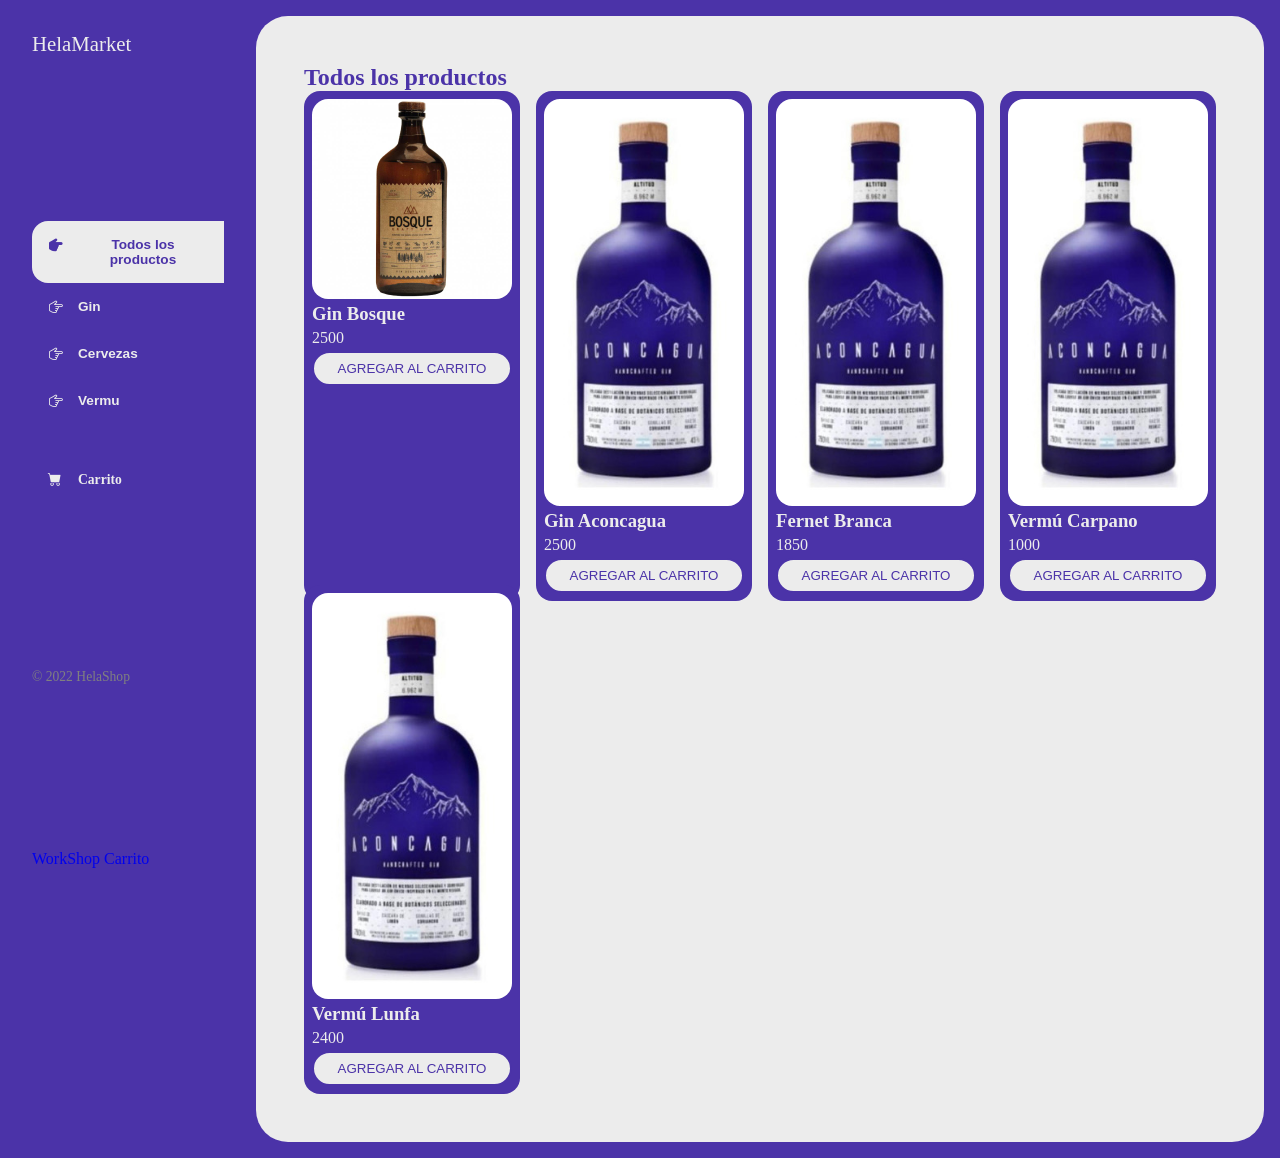
<file: index.html>
<!DOCTYPE html>
<html lang="es">
<head>
    <meta charset="UTF-8">
    <meta http-equiv="X-UA-Compatible" content="IE=edge">
    <meta name="viewport" content="width=device-width, initial-scale=1.0">
    <title>HelaShop</title>
    <link rel="stylesheet" href="https://cdn.jsdelivr.net/npm/bootstrap-icons@1.10.2/font/bootstrap-icons.css">
    <link rel="stylesheet" href="./css/style.css">

</head>
<body>

    <div class="wrapper">
        <aside>
            <header>
                <h1 class="logo">HelaMarket</h1>
            </header>
            <nav>
                <ul>
                    <li>
                        <button id="todos" class="boton-menu boton-categoria active"><i class="bi bi-hand-index-thumb-fill"></i>Todos los productos</button>
                    </li>
                    <li>
                        <button id="gines" class="boton-menu boton-categoria"><i class="bi bi-hand-index-thumb"></i>Gin</button>
                    </li>
                    <li>
                        <button id="cervezas" class="boton-menu boton-categoria"><i class="bi bi-hand-index-thumb"></i>Cervezas</button>
                    </li>
                    <li>
                        <button id="vermus" class="boton-menu boton-categoria"><i class="bi bi-hand-index-thumb"></i>Vermu</button>
                    </li>
                    <li>
                        <a class="boton-menu boton-carrito" href="./carrito.html"><i class="bi bi-cart-fill"></i>Carrito <span class="numerito"></span></a></li>
                </ul>
            </nav>
            <footer>
                <p class="texto-footer">© 2022 HelaShop</p>
            </footer>

         <nav class="navbar navbar-default">
            <div class="container-fluid">

                <div class="navbar-header">
                    <a class="navbar-brand" href="#">WorkShop</a>
                    <a id="btn-carrito" class="navbar-brand" href="#">Carrito</a>
                </div>
            </div><!-- /.container-fluid -->
        </nav>

        </aside>
        <main>
            <h2 class="titulo-principal">Todos los productos</h2>
            <div id="contenedor-productos" class="contenedor-productos">
                    <!-- <div class="producto">
                        <img class="producto-imagen" src="./img/gin-bosque01.jpg" alt="">
                        <div class="producto-detalles">
                            <h3 class="producto-titulo">Gin Bosque</h3>
                            <p class="producto-precio">$2500</p>
                            <button class="producto-agregar">Agregar</button>
                        </div>
                    </div>
            
            
                    <div class="producto">
                        <img class="producto-imagen" src="./img/fernet-branca01.jpg" alt="">
                        <div class="producto-detalles">
                            <h3 class="producto-titulo">Gin Gordon</h3>
                            <p class="producto-precio">$2500</p>
                            <button class="producto-agregar">Agregar</button>
                        </div>
                    </div>
                    
            
                    <div class="producto">
                        <img class="producto-imagen" src="./img/gin-bulldog01.jpg" alt="">
                
                        <div class="producto-detalles">
                            <h3 class="producto-titulo">Gin Bulldog</h3>
                            <p class="producto-precio">$6500</p>
                            <button class="producto-agregar">Agregar</button>
                        </div>
                    </div>

            
                    <div class="producto">
                        <img class="producto-imagen" src="./img/gin-sur01.png" alt="">
                        <div class="producto-detalles">
                            <h3 class="producto-titulo">Gin Sur</h3>
                            <p class="producto-precio">$4500</p>
                            <button class="producto-agregar">Agregar</button>
                        </div>
                    </div>
                    <div class="producto">
                        <img class="producto-imagen" src="./img/gin-bosque01.jpg" alt="">
                        <div class="producto-detalles">
                            <h3 class="producto-titulo">Gin Bosque</h3>
                            <p class="producto-precio">$2500</p>
                            <button class="producto-agregar">Agregar</button>
                        </div>
                    </div>
            
            
                    <div class="producto">
                        <img class="producto-imagen" src="./img/fernet-branca01.jpg" alt="">
                        <div class="producto-detalles">
                            <h3 class="producto-titulo">Gin Gordon</h3>
                            <p class="producto-precio">$2500</p>
                            <button class="producto-agregar">Agregar</button>
                        </div>
                    </div>
                    
            
                    <div class="producto">
                        <img class="producto-imagen" src="./img/gin-bulldog01.jpg" alt="">
                
                        <div class="producto-detalles">
                            <h3 class="producto-titulo">Gin Bulldog</h3>
                            <p class="producto-precio">$6500</p>
                            <button class="producto-agregar">Agregar</button>
                        </div>
                    </div>

            
                    <div class="producto">
                        <img class="producto-imagen" src="./img/gin-sur01.png" alt="">
                        <div class="producto-detalles">
                            <h3 class="producto-titulo">Gin Sur</h3>
                            <p class="producto-precio">$4500</p>
                            <button class="producto-agregar">Agregar</button>
                        </div> 
                    </div>-->
        </main>
<!-- CONTENEDOR CARRITO PROVISORIO -->
        <div id="contentCarrito">

        </div>
    </div>
    

    <script src="./js/main.js"></script>
</body>
</html>
</file>
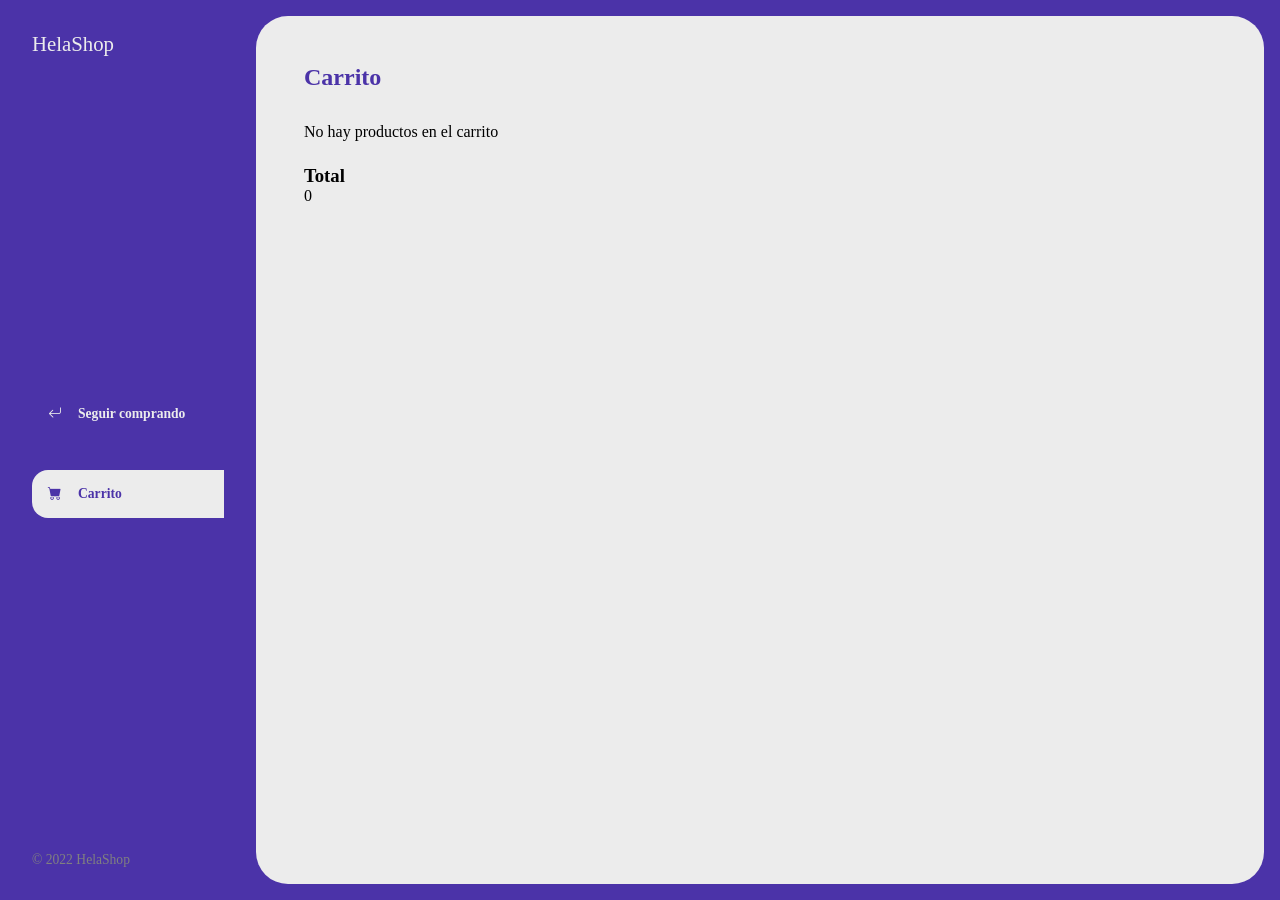
<file: carrito.html>
<!DOCTYPE html>
<html lang="es">
<head>
    <meta charset="UTF-8">
    <meta http-equiv="X-UA-Compatible" content="IE=edge">
    <meta name="viewport" content="width=device-width, initial-scale=1.0">
    <title>HelaShop</title>
    <link rel="stylesheet" href="https://cdn.jsdelivr.net/npm/bootstrap-icons@1.10.2/font/bootstrap-icons.css">
    <link rel="stylesheet" href="./css/style.css">

</head>
<body>

    <div class="wrapper">
        <aside>
            <header>
                <h1 class="logo">HelaShop</h1>
            </header>
            <nav>
                <ul>
                    <li>
                        <a class="boton-menu boton-volver" href="./index.html">
                            <i class="bi bi-arrow-return-left"></i>Seguir comprando
                        </a>
                    </li>
                    <li>
                        <a class="boton-menu boton-carrito active" href="./carrito.html">
                            <i class="bi bi-cart-fill"></i>Carrito
                        </a>
                    </li>
                </ul>
            </nav>
            <footer>
                <p class="texto-footer">© 2022 HelaShop</p>
            </footer>

        </aside>
        <main>
            <h2 class="titulo-principal">Carrito</h2>
            <div id="contenedor-carrito" class="contenedor-carrito">
                <!-- <p id="carrito-vacio" class="carrito-vacio">Tu carrito está vacío. <i class="bi bi-emoji-frown"></i></p>
                
                <div class="carrito-productos">
                    <div id="carrito-producto" class="carrito-producto disable">
                        <img class="carrito-producto-imagen" src="./img/carpano01.jpg" alt="">
                        <div class="carrito-producto-titulo">
                            <small>Titulo</small>
                            <h3>Vermu Carpano</h3>
                        </div>
                        <div class="carrito-producto-cantidad">
                            <small>Cantidad</small>
                            <p>1</p>
                        </div>
                        <div class="carrito-producto-precio">
                            <small>Precio</small>
                            <p>$1000</p>
                        </div>
                        <div class="carrito-producto-subtotal">
                            <small>Subtotal</small>
                            <p>$1000</p>
                        </div>
                        <button class="carrito-producto-eliminar"><i class="bi bi-trash-fill"></i></button>
                    </div>
                </div>
                <div id="carrito-acciones" class="carrito-acciones disable">
                    <div class="carrito-acciones-izquierda">
                        <button id="carrito-acciones-izquierda" class="carrito-acciones-vaciar">Vaciar Carrito</button>
                    </div>
                    <div class="carrito-acciones-derecha">
                        <div class="carrito-acciones-total">
                            <p>Total:</p>
                            <p id="total">$3000</p>
                        </div>
                        <button id="carrito-acciones-comprar" class="carrito-acciones-comprar">Comprar ahora
                        </button>
                    </div>
                </div>

                <p id="carrito-comprado" class="carrito-comprado disable">Muchas gracias por tu compra <i class="bi bi-emoji-laughing"></i></p> -->

            </div>
                
        </main>

    </div>
    

    <script src="./js/carrito.js"></script>
</body>
</html>
</file>
<file: css/style.css>
@import url();

:root {
    --clr-main: #4b33a8;
    --clr-white: #ececec;
    --clr-gray: #e2e2e2;
    --clr-red: #961818;

}

* {
    margin: 0;
    padding: 0;
    box-sizing: border-box;
     
}


h1, h2, h3, h4, h5, h6, p, a, input, textarea {
    margin: 0;
    padding: 0;
}

ul {
    list-style-type: none;
}

a {
    text-decoration: none;
}

.wrapper {
    display: grid;
    grid-template-columns: 1fr 4fr;
    background-color: var(--clr-main);
} 

aside {
    padding: 2rem;
    color: var(--clr-white);
    position: sticky;
    top: 0;
    height: 100vh;
    display: flex;
    flex-direction: column;
    justify-content: space-between;
}

.logo {
    font-weight: 400;
    font-size: 1.3rem;
    gap: .5rem;
}

.boton-menu {
    background-color: transparent;
    border: 0;
    color: var(--clr-white);
    cursor: pointer;
    display: flex;
    gap: 1rem;
    font-weight: 600;
    padding: 1rem;
    font-size: .85rem;
}




.boton-menu.active {
    background-color: var(--clr-white);
    color: var(--clr-main);
    width: 100%;
    border-top-left-radius: 1rem; 
    border-bottom-left-radius: 1rem;
    position: relative;
}

.boton-menu.active::before {
    content: '';
    position: absolute;
}

.boton-menu > i.bi-hand-index-thumb-fill,
.boton-menu > i.bi-hand-index-thumb {
    transform: rotate(90deg);
}

.boton-carrito {
    margin-top: 2rem;
}

.texto-footer {
    color: grey;
    font-size: .85rem;
} 

main {
    background-color: var(--clr-white);
    margin: 1rem;
    margin-left: 0;
    border-radius: 2rem;
    padding: 3rem;  
}

.titulo-principal {
    color: var(--clr-main);
    margin-bottom: 2rem;
}

.contenedor-productos {
    display: grid;
    grid-template-columns: repeat(4, 1fr);
    gap: 1rem;
}

/*PARA QUE LAS IMAGENES OCUPEN EL LUGAR ASIGNADO Y NO SU TAMAÑO ORIGINAL*/
.producto-imagen {
    max-width: 100%;
    border-radius: 1rem;
}

.producto-detalles {
    background-color: var(--clr-main);
    color: var(--clr-white);
    padding: .5rem;
    border-radius: 1rem;
    margin-top: -2rem;
    position: relative;
    display: flex;
    flex-direction: column;
    gap: .25rem;
}

.producto-titulo {
    font-size: 1rem;
}

.producto-agregar {
    border: 0;
    background-color: var(--clr-white);
    color: var(--clr-main);
    padding: .5rem;
    text-transform: uppercase;
    border-radius: 2rem;
    cursor: pointer;
    border: 2px solid var(--clr-main);
    transition: background-color .2s color .2s;
}

.producto-agregar:hover {
    background-color: var(--clr-main);
    color: var(--clr-white);
}

/** CARRITO **/

.contenedor-carrito {
    display: flex;
    flex-direction: column;
    gap: 1.5rem;
}

.carrito-vacio {
    color: var(--clr-main);
    display: none;
}

.carrito-productos {
    display: flex;
    flex-direction: column;
    gap: 1rem;
}

.carrito-producto {
    display: flex;
    justify-content: space-between;
    align-items: center;
    background-color: var(--clr-gray);
    color: var(--clr-main);
    padding: 5rem;
    padding-right: 1.5rem;
    border-radius: 1rem;

}

.carrito-producto-imagen {
    width: 4rem;
    border-radius: 1rem;
}

.carrito-producto-eliminar {
    border: 0;
    background: transparent;
    color: var(--clr-red);
    cursor: pointer;
}

.carrito-acciones {
    display: flex;
    justify-content: space-between;
}
</file>
